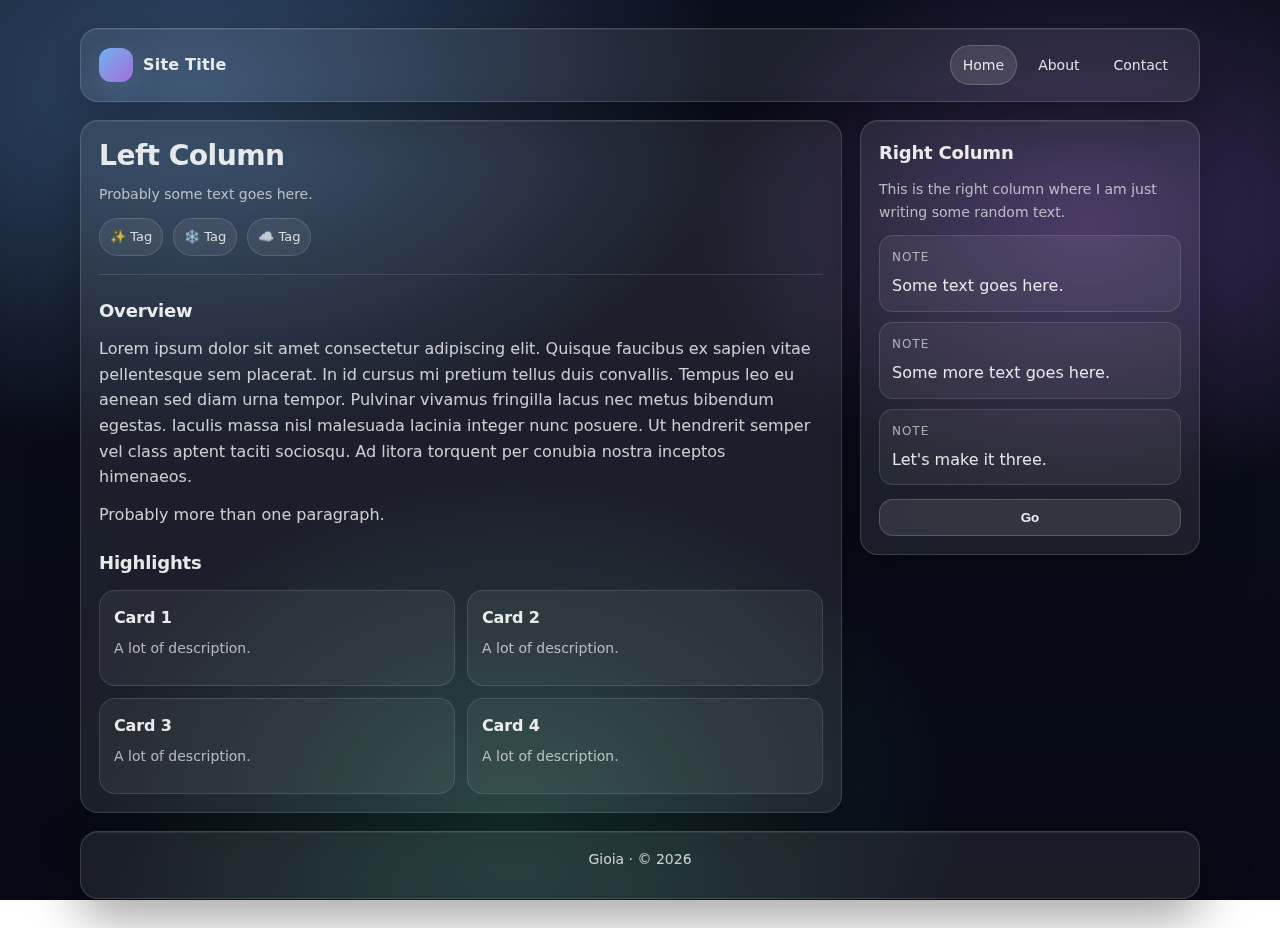
<file: index.html>
<!DOCTYPE html>
<html lang="en">
<head>
  <meta charset="UTF-8" />
  <meta name="viewport" content="width=device-width, initial-scale=1.0" />
  <title>2-column</title>

  <style>
    * { box-sizing: border-box; }
    html, body { height: 100%; }
    body {
      margin: 0;
      font-family: ui-sans-serif, system-ui, -apple-system, Segoe UI, Roboto, Helvetica, Arial, "Apple Color Emoji","Segoe UI Emoji";
      line-height: 1.6;
      color: rgba(255, 255, 255, 0.88);

      background:
        radial-gradient(900px 600px at 15% 10%, rgba(120, 189, 255, 0.35), transparent 60%),
        radial-gradient(700px 500px at 85% 25%, rgba(195, 120, 255, 0.28), transparent 55%),
        radial-gradient(800px 600px at 40% 90%, rgba(100, 255, 200, 0.18), transparent 55%),
        linear-gradient(180deg, #0b0f1d, #070a14);
        
      background-attachment: fixed;
      overflow-x: hidden;
    }

    a {
      color: rgba(255, 255, 255, 0.86);
      text-decoration: none;
    }
    a:hover { opacity: 0.9; }

    .wrap {
      width: min(1120px, calc(100% - 48px));
      margin: 28px auto 40px;
    }

    .glass {
      background: rgba(255, 255, 255, 0.08);
      border: 1px solid rgba(255, 255, 255, 0.14);
      border-radius: 18px;
      box-shadow:
        0 20px 50px rgba(0, 0, 0, 0.35),
        inset 0 1px 0 rgba(255, 255, 255, 0.08);
      backdrop-filter: blur(14px);
      -webkit-backdrop-filter: blur(14px);
    }

    header {
      display: flex;
      justify-content: space-between;
      align-items: center;

      padding: 16px 18px;
      margin-bottom: 18px;
    }

    .brand {
      display: flex;
      align-items: center;
      gap: 10px;
      font-weight: 650;
      letter-spacing: 0.2px;
    }

    .logo {
      width: 34px;
      height: 34px;
      border-radius: 12px;
      background: linear-gradient(135deg, rgba(120, 189, 255, 0.9), rgba(195, 120, 255, 0.75));
      box-shadow: 0 10px 30px rgba(120, 189, 255, 0.18);
    }

    nav {
      display: flex;
      gap: 8px;
      align-items: center;
    }

    nav a {
      padding: 8px 12px;
      border-radius: 999px;
      border: 1px solid transparent;
      transition: transform 160ms ease, background 160ms ease, border-color 160ms ease;
      font-size: 14px;
    }

    nav a:hover {
      background: rgba(255, 255, 255, 0.08);
      border-color: rgba(255, 255, 255, 0.14);
      transform: translateY(-1px);
    }

    nav a.active {
      background: rgba(255, 255, 255, 0.12);
      border-color: rgba(255, 255, 255, 0.18);
    }

    main {
      display: flex;
      gap: 18px;
      align-items: flex-start;
    }

    section, aside {
      padding: 18px;
    }

    section {
      flex: 1;
      min-width: 0; /* prevents overflow in flex layouts */
    }

    aside {
      width: 340px;
      max-width: 40%;
      position: sticky;
      top: 18px;
    }

    h1 {
      margin: 0 0 10px;
      font-size: clamp(26px, 2.2vw, 34px);
      line-height: 1.2;
      letter-spacing: -0.02em;
    }

    h2 {
      margin: 22px 0 10px;
      font-size: 18px;
      letter-spacing: -0.01em;
      color: rgba(255, 255, 255, 0.9);
    }

    p {
      margin: 0 0 12px;
      color: rgba(255, 255, 255, 0.78);
    }

    .subtle {
      color: rgba(255, 255, 255, 0.65);
      font-size: 14px;
    }

    .meta-row {
      display: flex;
      gap: 10px;
      flex-wrap: wrap;
      margin: 12px 0 18px;
    }

    .pill {
      display: inline-flex;
      align-items: center;
      gap: 8px;
      padding: 8px 10px;
      border-radius: 999px;
      background: rgba(255, 255, 255, 0.07);
      border: 1px solid rgba(255, 255, 255, 0.14);
      font-size: 13px;
      color: rgba(255, 255, 255, 0.8);
    }

    .divider {
      height: 1px;
      background: rgba(255, 255, 255, 0.12);
      margin: 18px 0;
    }

    .cards {
      display: grid;
      grid-template-columns: repeat(2, minmax(0, 1fr));
      gap: 12px;
      margin-top: 12px;
    }

    .card {
      padding: 14px;
      border-radius: 16px;
      background: rgba(255, 255, 255, 0.06);
      border: 1px solid rgba(255, 255, 255, 0.12);
    }

    .card strong {
      display: block;
      margin-bottom: 6px;
      color: rgba(255, 255, 255, 0.9);
      letter-spacing: -0.01em;
    }

    .panel-title {
      display: flex;
      justify-content: space-between;
      align-items: baseline;
      gap: 8px;
      margin-bottom: 10px;
    }

    .list {
      display: grid;
      gap: 10px;
      margin-top: 10px;
    }

    .list-item {
      padding: 12px;
      border-radius: 14px;
      background: rgba(255, 255, 255, 0.06);
      border: 1px solid rgba(255, 255, 255, 0.12);
    }

    .list-item .k {
      font-size: 12px;
      letter-spacing: 0.08em;
      text-transform: uppercase;
      color: rgba(255, 255, 255, 0.6);
      margin-bottom: 6px;
    }

    .cta {
      display: inline-flex;
      justify-content: center;
      align-items: center;
      gap: 10px;
      width: 100%;
      margin-top: 14px;
      padding: 10px 12px;
      border-radius: 14px;
      border: 1px solid rgba(255, 255, 255, 0.18);
      background: rgba(255, 255, 255, 0.10);
      color: rgba(255, 255, 255, 0.92);
      font-weight: 600;
      cursor: pointer;
      transition: transform 160ms ease, background 160ms ease;
    }

    .cta:hover {
      transform: translateY(-1px);
      background: rgba(255, 255, 255, 0.14);
    }

    footer {
      margin-top: 18px;
      padding: 16px 18px;
      text-align: center;
      color: rgba(255, 255, 255, 0.65);
      font-size: 14px;
    }
  </style>
</head>

<body>
  <div class="wrap">
    <header class="glass">
      <div class="brand">
        <div class="logo" aria-hidden="true"></div>
        <span>Site Title</span>
      </div>

      <nav>
        <a class="active" href="#">Home</a>
        <a href="#">About</a>
        <a href="#">Contact</a>
      </nav>
    </header>

    <main>
      <section class="glass">
        <h1>Left Column</h1>
        <p class="subtle">Probably some text goes here.</p>

        <div class="meta-row">
          <span class="pill">✨ Tag</span>
          <span class="pill">❄️ Tag</span>
          <span class="pill">☁️ Tag</span>
        </div>

        <div class="divider"></div>

        <h2>Overview</h2>
        <p>Lorem ipsum dolor sit amet consectetur adipiscing elit. Quisque faucibus ex sapien vitae pellentesque sem placerat. In id cursus mi pretium tellus duis convallis. Tempus leo eu aenean sed diam urna tempor. Pulvinar vivamus fringilla lacus nec metus bibendum egestas. Iaculis massa nisl malesuada lacinia integer nunc posuere. Ut hendrerit semper vel class aptent taciti sociosqu. Ad litora torquent per conubia nostra inceptos himenaeos.</p>
        <p>Probably more than one paragraph.</p>

        <h2>Highlights</h2>
        <div class="cards">
          <div class="card">
            <strong>Card 1</strong>
            <p class="subtle">A lot of description.</p>
          </div>
          <div class="card">
            <strong>Card 2</strong>
            <p class="subtle">A lot of description.</p>
          </div>
          <div class="card">
            <strong>Card 3</strong>
            <p class="subtle">A lot of description.</p>
          </div>
          <div class="card">
            <strong>Card 4</strong>
            <p class="subtle">A lot of description.</p>
          </div>
        </div>
      </section>

      <aside class="glass">
        <div class="panel-title">
          <h2 style="margin:0;">Right Column</h2>
        </div>

        <p class="subtle">
          This is the right column where I am just writing some random text.
        </p>

        <div class="list">
          <div class="list-item">
            <div class="k">Note</div>
            <div>Some text goes here.</div>
          </div>
          <div class="list-item">
            <div class="k">Note</div>
            <div>Some more text goes here.</div>
          </div>
          <div class="list-item">
            <div class="k">Note</div>
            <div>Let's make it three.</div>
          </div>
        </div>

        <button class="cta">Go</button>
      </aside>
    </main>

    <footer class="glass">
      <p>Gioia · © 2026</p>
    </footer>
  </div>
</body>
</html>
</file>
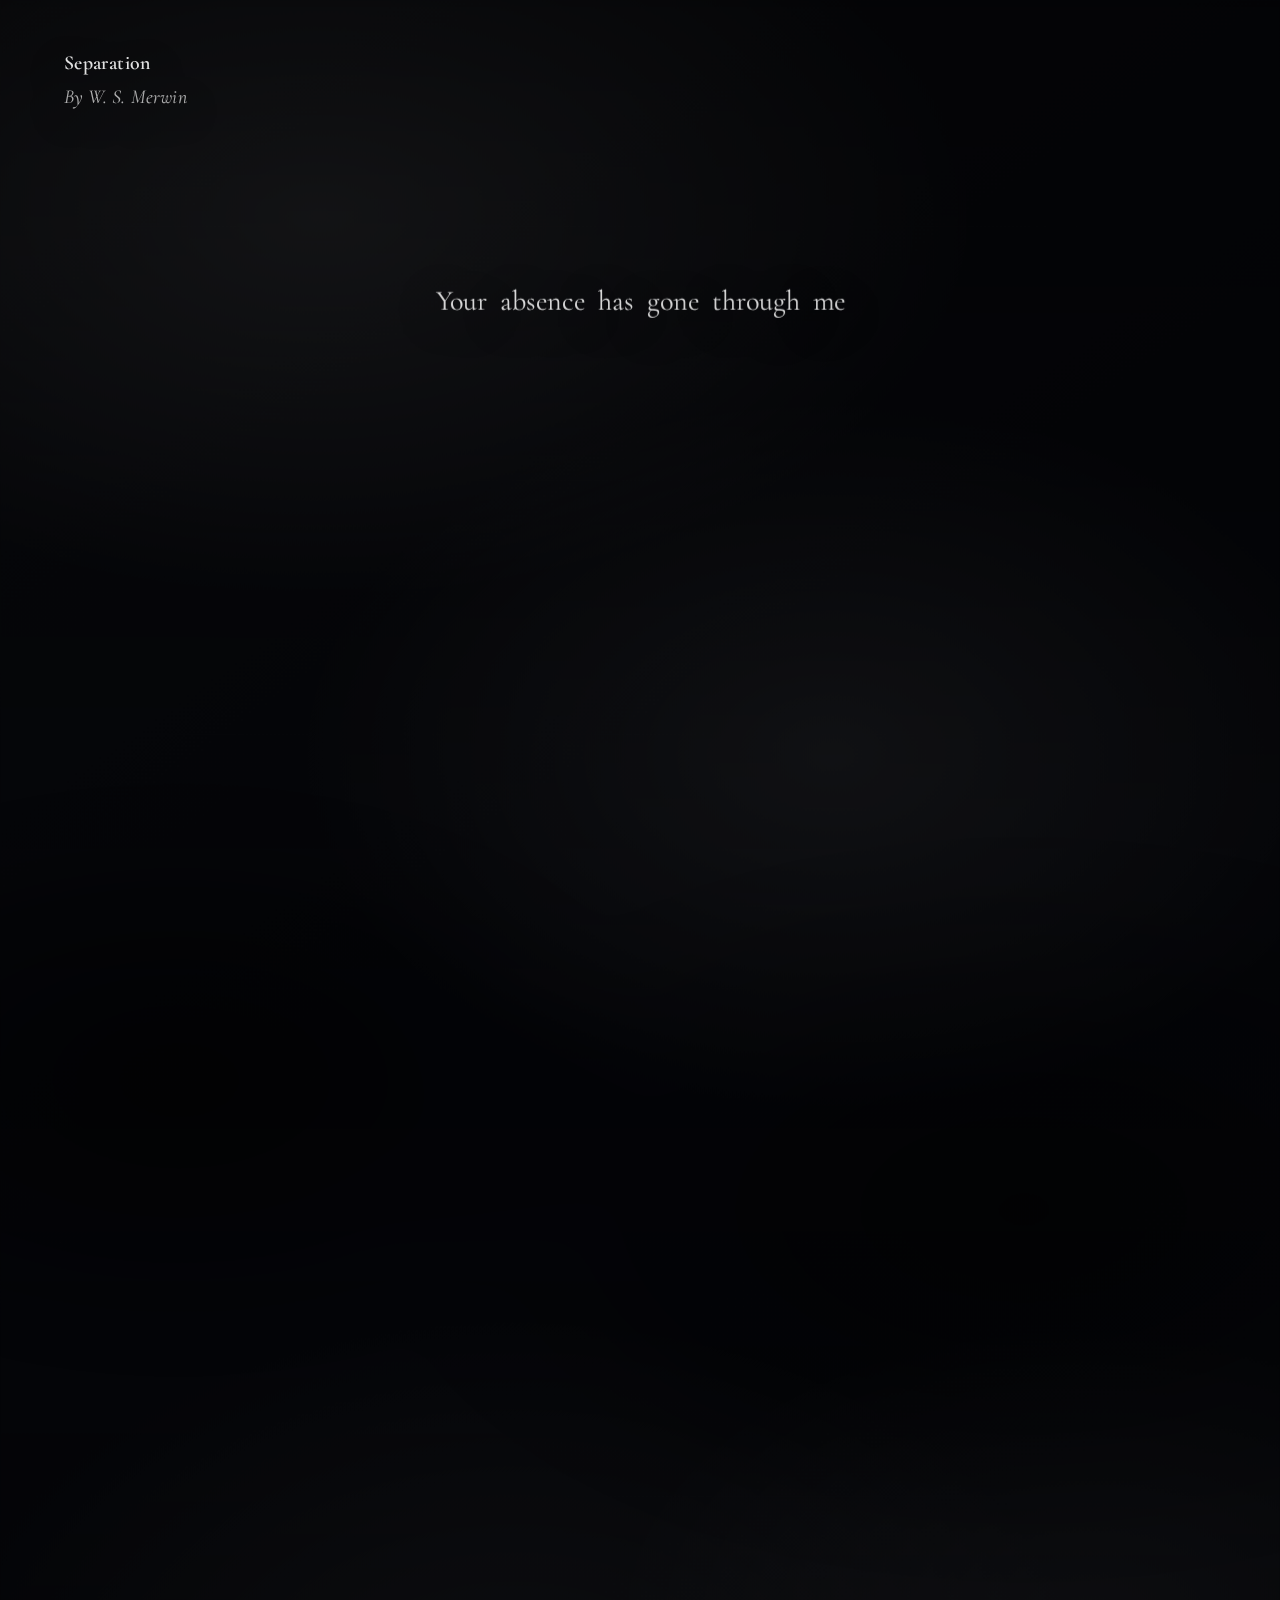
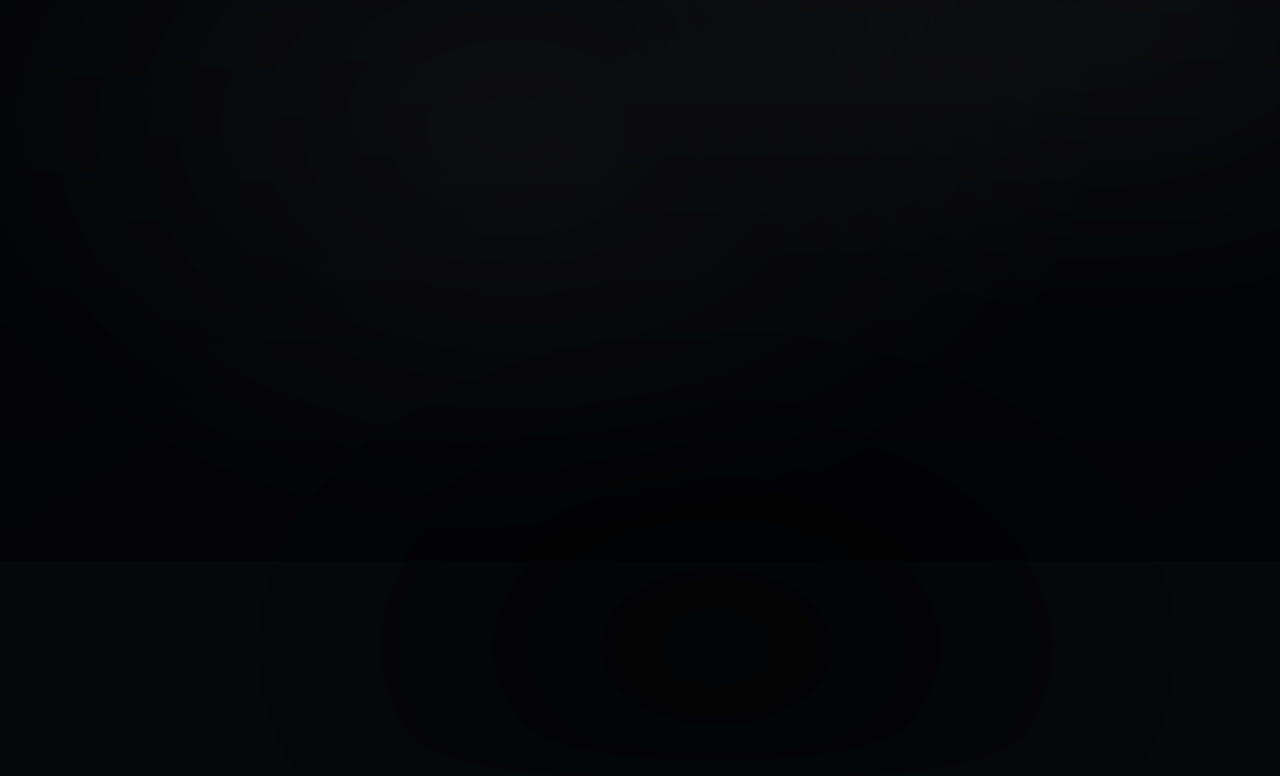
<file: Poem/index.html>
<!doctype html>
<html lang="en">
<head>
  <meta charset="UTF-8" />
  <meta name="viewport" content="width=device-width, initial-scale=1.0"/>
  <title>Separation — typographic experience</title>
  <link rel="stylesheet" href="styles.css" />

  <link rel="preconnect" href="https://fonts.googleapis.com">
  <link rel="preconnect" href="https://fonts.gstatic.com" crossorigin>
  <link href="https://fonts.googleapis.com/css2?family=Cormorant+Garamond:ital,wght@0,400;0,600;1,400&family=Petit+Formal+Script&display=swap" rel="stylesheet">

</head>

<body>
  <div class="stage" id="stage">
    <div class="content" id="content">

      <div class="meta">
        <div class="title">Separation</div>
        <div class="by">By W. S. Merwin</div>
      </div>

      <div class="line line1" id="line1"></div>
      <div class="line line2" id="line2"></div>
      <div class="line line3" id="line3"></div>
    </div>
  </div>

  <!-- <div class="hint">Drag “thread” → into the needle • Click every word in line 3 to stitch • Drag on “color” to tint</div> -->

  <script>

    function makeWord(text, extraClass="") {
      const w = document.createElement("span");
      w.className = `w ${extraClass}`.trim();
      w.textContent = text;
    
      const ghost = document.createElement("span");
      ghost.className = "afterimage";
      ghost.textContent = text;
      w.appendChild(ghost);
    
      return w;
    }
    function addSpace(parent) {
      const sp = document.createElement("span");
      sp.className = "sp";
      sp.textContent = " ";
      parent.appendChild(sp);
    }
    function clamp(v, a, b){ return Math.max(a, Math.min(b, v)); }
    
    const state = {
      threaded: false,
      stitchedClicks: [],
      stitchedWordSet: new Set(),
      needleMissedOnce: false
    };
    
    /* ----------------------------
       layout text
    ---------------------------- */
    const line1 = document.getElementById("line1");
    const line2 = document.getElementById("line2");
    const line3 = document.getElementById("line3");
    
    const l1Words = ["Your","absence","has","gone","through","me"];
    l1Words.forEach((t,i)=>{
      const w = makeWord(t, "tinted faint");
      w.dataset.role = "line1word";
      line1.appendChild(w);
      if(i < l1Words.length-1) addSpace(line1);
    });
    
    const l2Prefix = ["Like"];
    l2Prefix.forEach((t)=>{
      const w = makeWord(t, "tinted faint");
      w.dataset.role="line2word";
      line2.appendChild(w);
      addSpace(line2);
    });
    
    const threadEl = makeWord("thread", "thread tinted faint");
    threadEl.dataset.role = "thread";
    line2.appendChild(threadEl);
    addSpace(line2);
    
    ["through","a"].forEach((t)=>{
      const w = makeWord(t, "tinted faint");
      w.dataset.role="line2word";
      line2.appendChild(w);
      addSpace(line2);
    });
    
    const needleWrap = document.createElement("span");
    needleWrap.className = "needleWrap";
    
    const needle = document.createElement("span");
    needle.className = "needle";
    needle.textContent = "needle";
    needle.dataset.role = "needle";
    needleWrap.appendChild(needle);
    
    const dot = document.createElement("span");
    dot.className = "w tinted faint";
    dot.textContent = ".";
    needleWrap.appendChild(dot);
    
    line2.appendChild(needleWrap);
    
    const l3Words = ["Everything","I","do","is","stitched","with","its","color."];
    l3Words.forEach((t,i)=>{
      let cls = "tinted faint";
      if(t === "stitched") cls += " stitched";
      if(t === "its") cls += " itsWord";
      if(t === "color.") cls += " colorWord";
    
      const w = makeWord(t, cls);
      w.dataset.role = "line3word";
      if(t === "Everything") w.dataset.special = "everything";
      if(t === "stitched") w.dataset.special = "stitched";
      if(t === "color.") w.dataset.special = "color";

    
      line3.appendChild(w);
      if(i < l3Words.length-1) addSpace(line3);
    });
    
    /* ----------------------------
       Hover hollow + afterimage
    ---------------------------- */
    function enableHollowHover(container){
      container.querySelectorAll(".w").forEach(w=>{
        w.addEventListener("mouseenter", ()=>{
          if(w.classList.contains("connector")) return;
    
          w.classList.add("hollow","ghost");
          clearTimeout(w._hollowT);
          w._hollowT = setTimeout(()=> w.classList.remove("hollow"), 260);
    
          clearTimeout(w._ghostT);
          w._ghostT = setTimeout(()=> w.classList.remove("ghost"), 650);
        });
      });
    }
    enableHollowHover(line1);

    
    /* ----------------------------
       Line 1 drag tension field
    ---------------------------- */
    let draggingTension = false;
    line1.addEventListener("pointerdown", (e)=>{
      draggingTension = true;
      line1.setPointerCapture(e.pointerId);
      line1.classList.add("tension");
    });
    line1.addEventListener("pointerup", (e)=>{
      draggingTension = false;
      line1.releasePointerCapture(e.pointerId);
      line1.classList.remove("tension");
      line1.style.setProperty("--tension", 0);
      line1.querySelectorAll(".w").forEach(w=> w.style.transform = "");
    });
    line1.addEventListener("pointermove", (e)=>{
      if(!draggingTension) return;
      const rect = line1.getBoundingClientRect();
      const px = e.clientX - rect.left;
      const py = e.clientY - rect.top;
      const centerY = rect.height/2;
      const t = Math.min(12, Math.max(0, Math.abs(py-centerY)));
      line1.style.setProperty("--tension", t);
    
      const words = [...line1.querySelectorAll(".w")];
      for(const w of words){
        const r = w.getBoundingClientRect();
        const cx = (r.left+r.right)/2 - rect.left;
        const cy = (r.top+r.bottom)/2 - rect.top;
        const d = Math.hypot(cx-px, cy-py);
        const k = Math.max(0, 1 - d/220);
        w.style.transform = `translateY(${-k*6}px) scaleX(${1 + k*0.20})`;
      }
    });
    
    /* ----------------------------
       Thread draggable into needle eye
    ---------------------------- */
    let threadDrag = { active:false, startX:0, startY:0, dx:0, dy:0 };
    
    function setThreadTranslate(dx, dy){
      threadEl.style.setProperty("--dx", dx + "px");
      threadEl.style.setProperty("--dy", dy + "px");
    }
    
    function needleEyeRect(){
      const nr = needle.getBoundingClientRect();
      const w = nr.width, h = nr.height;
      const eye = {
        left:  nr.left + w*0.55,
        right: nr.left + w*1.05,
        top:   nr.top  + h*0.15,
        bottom:nr.top  + h*0.85
      };
      return eye;
    }
    
    function pointInRect(x,y,r){
      return x>=r.left && x<=r.right && y>=r.top && y<=r.bottom;
    }
    
    function lockThread(){
  state.threaded = true;
  threadEl.classList.remove("dragging");
  threadEl.classList.add("locked");
  setThreadTranslate(0,0);

  // create tail only once
  if(!threadEl.querySelector(".tail")){
    const tail = document.createElement("span");
    tail.className = "tail";
    // typographic "thread" (no images) — you can change the character
    tail.textContent = "——————————————";
    threadEl.appendChild(tail);
  }

  // small “through” pull motion
  threadEl.animate([
    { transform: "translate(0,0)" },
    { transform: "translate(18px, -2px)" },
    { transform: "translate(0,0)" }
  ], { duration: 520, easing: "cubic-bezier(.2,.9,.2,1)" });

}

    
    threadEl.addEventListener("pointerdown", (e)=>{
      if(state.threaded) return;
      threadDrag.active = true;
      threadDrag.startX = e.clientX;
      threadDrag.startY = e.clientY;
      threadEl.classList.add("dragging");
      threadEl.setPointerCapture(e.pointerId);
    });
    
    threadEl.addEventListener("pointermove", (e)=>{
      if(!threadDrag.active || state.threaded) return;
      threadDrag.dx = e.clientX - threadDrag.startX;
      threadDrag.dy = e.clientY - threadDrag.startY;
      setThreadTranslate(threadDrag.dx, threadDrag.dy);
    
      // collision check during drag
      const eye = needleEyeRect();
      if(pointInRect(e.clientX, e.clientY, eye)){
        lockThread();
        // stop dragging
        threadDrag.active = false;
        try{ threadEl.releasePointerCapture(e.pointerId); }catch(_){}
      }
    });
    
    threadEl.addEventListener("pointerup", (e)=>{
      if(!threadDrag.active || state.threaded) return;
      threadDrag.active = false;
      try{ threadEl.releasePointerCapture(e.pointerId); }catch(_){}
    
      // if not locked, return
      threadEl.classList.remove("dragging");
      const dx = threadDrag.dx, dy = threadDrag.dy;
      setThreadTranslate(0,0);
      threadEl.animate([
        { transform: `translate(${dx}px, ${dy}px)` },
        { transform: "translate(0,0)" }
      ], { duration: 360, easing: "ease-out" });
    });
    
    
/* ----------------------------
   Hover stitch on line 3 words
---------------------------- */
line3.querySelectorAll('.w[data-role="line3word"]').forEach(w => {
  w.addEventListener("mouseenter", () => {
    // already stitched? do nothing
    if (w.classList.contains("stitchedOnce")) return;
    w.classList.add("stitchedOnce");

    // add connector right after this word
    const conn = document.createElement("span");
    conn.className = "connector";
    conn.textContent = "╱╲";

    const sp = document.createElement("span");
    sp.className = "sp";
    sp.textContent = " ";

    w.insertAdjacentElement("afterend", conn);
    conn.insertAdjacentElement("afterend", sp);

    // optional: tint the word as "stitched"
    w.classList.add("on");
  });
});

/* ----------------------------
   Click “color.” → toggle colorful background
---------------------------- */
const colorWord = line3.querySelector('.w[data-special="color"]');

if (colorWord) {
  colorWord.style.cursor = "pointer";
  colorWord.addEventListener("click", (e) => {
    e.stopPropagation();
    stage.classList.toggle("colorMode");
  });
}


/* ----------------------------
   Click “Everything” → ghost burst fills screen then disappears
---------------------------- */

// 1) Identify the word "Everything" in line 3
const everythingWord = line3.querySelector('.w[data-special="everything"]');


// 2) Create/reuse overlay container
let ghostLayer = document.querySelector(".ghostBurst");
if (!ghostLayer) {
  ghostLayer = document.createElement("div");
  ghostLayer.className = "ghostBurst";
  document.body.appendChild(ghostLayer);
}

function rand(min, max){ return Math.random() * (max - min) + min; }

function ghostBurstFromWord(wordEl){
  if(!wordEl) return;

  // optional: clear any previous burst
  ghostLayer.innerHTML = "";

  const r = wordEl.getBoundingClientRect();
  const originX = r.left + r.width / 2;
  const originY = r.top + r.height / 2;

  const count = 48;                  // how many ghosts
  const flyDur = 900;                // outward travel
  const linger = 450;                // hang time
  const fadeDur = 700;               // fade out time

  for(let i=0;i<count;i++){
    const g = document.createElement("div");
    g.className = "ghostWord";
    g.textContent = "Everything";

    // start near the clicked word center (with tiny jitter)
    const startX = originX + rand(-14, 14);
    const startY = originY + rand(-10, 10);

    // end somewhere across screen (random)
    const endX = rand(0, window.innerWidth);
    const endY = rand(0, window.innerHeight);

    // rotation + scale variety
    const rot0 = rand(-6, 6);
    const rot1 = rand(-18, 18);
    const s0 = rand(0.85, 1.15);
    const s1 = rand(0.95, 1.35);

    // opacity variety
    const o = rand(0.25, 0.45);

    g.style.opacity = o;
    g.style.transform = `translate(${startX}px, ${startY}px) rotate(${rot0}deg) scale(${s0})`;

    ghostLayer.appendChild(g);

    // animate outward
    const a1 = g.animate([
      { transform: `translate(${startX}px, ${startY}px) rotate(${rot0}deg) scale(${s0})`, opacity: 0 },
      { transform: `translate(${startX}px, ${startY}px) rotate(${rot0}deg) scale(${s0})`, opacity: o },
      { transform: `translate(${endX}px, ${endY}px) rotate(${rot1}deg) scale(${s1})`, opacity: o }
    ], {
      duration: flyDur,
      easing: "cubic-bezier(.2,.9,.2,1)",
      fill: "forwards",
      delay: i * 10
    });

    // fade out after a linger
    a1.onfinish = () => {
      g.animate(
        [
          { opacity: o, filter: "blur(0.2px)" },
          { opacity: 0, filter: "blur(0.6px)" }
        ],
        { duration: fadeDur, easing: "ease", fill: "forwards", delay: linger }
      ).onfinish = () => g.remove();
    };
  }
}

// 3) Hook click interaction
if (everythingWord) {
  everythingWord.style.cursor = "pointer";
  everythingWord.addEventListener("click", (e) => {
    e.stopPropagation();
    ghostBurstFromWord(everythingWord);
  });
}

    
    /* ----------------------------
       Breathing
    ---------------------------- */
    const stage = document.getElementById("stage");
    let breatheT = 0;
    function breathe(){
      breatheT += 0.008;
      const s = 1 + Math.sin(breatheT) * 0.002;
      stage.style.transform = `scale(${s})`;
      requestAnimationFrame(breathe);
    }
    breathe();

function setStep(step){
  stage.dataset.step = String(step);
}

// initial
setStep(0);

function updateStepFromScroll(){
  const rect = stage.getBoundingClientRect();
  const stageTopInDoc = window.scrollY + rect.top;
  const stageHeight = rect.height;

  // progress through the stage (0..1)
  const progress = clamp(
    (window.scrollY - stageTopInDoc) / (stageHeight - window.innerHeight),
    0,
    1
  );

  // pick step thresholds
  const step = (progress < 0.33) ? 0 : (progress < 0.66) ? 1 : 2;
  setStep(step);
}

window.addEventListener("scroll", updateStepFromScroll, { passive: true });
window.addEventListener("resize", updateStepFromScroll);
updateStepFromScroll();

    </script>
    
</body>
</html>
</file>
<file: Poem/styles.css>
:root{
  --bg0:#060709;
  --bg1:#0b0c10;
  --ink: rgba(245,245,245,0.92);
  --inkDim: rgba(245,245,245,0.70);
  --inkFaint: rgba(245,245,245,0.25);
  --stroke: rgba(245,245,245,0.85);
  --shadow: rgba(0,0,0,0.75);


  /* interaction amplitudes */
  --tension: 0;       /* line 1 stretch field */
}

*{ box-sizing: border-box; }
html,body{ height:100%; }
body{
  margin:0;
  overflow-x:hidden;
  background: var(--bg0);
  color: var(--ink);
  font-family: "Cormorant Garamond", serif;
}

/* --- Background: “cloth” using only CSS gradients (no images) --- */
.stage{
min-height: 240vh;   
position: relative;
display:block;
padding: 5.5vh 5vw;
background:
  radial-gradient(1200px 700px at 25% 10%, rgba(255,255,255,0.10), transparent 55%),
  radial-gradient(900px 600px at 65% 35%, rgba(255,255,255,0.07), transparent 60%),
  radial-gradient(1000px 700px at 40% 80%, rgba(255,255,255,0.06), transparent 60%),
  radial-gradient(800px 500px at 85% 75%, rgba(255,255,255,0.05), transparent 60%),
  linear-gradient(145deg, #0a0b0f, #05060a 45%, #07080c);
transition: filter 900ms ease;
}
.stage::before{
  content:"";
  position:absolute; inset:-10%;
  background:
    radial-gradient(700px 400px at 20% 50%, rgba(0,0,0,0.65), transparent 70%),
    radial-gradient(900px 500px at 75% 55%, rgba(0,0,0,0.60), transparent 72%),
    radial-gradient(600px 400px at 55% 95%, rgba(0,0,0,0.65), transparent 75%);
  filter: blur(22px);
  opacity: 0.9;
  pointer-events:none;
  transition: opacity 900ms ease;
}
.stage::after{
  content:"";
  position:absolute; inset:0;
  background:
    linear-gradient(0deg, rgba(0,0,0,0.55), rgba(0,0,0,0.15) 45%, rgba(0,0,0,0.50));
  pointer-events:none;
  transition: opacity 900ms ease;
}


.stage .colorWash{ display:none; }
.stage::marker{ content:""; } 
.stage::selection{ background: transparent; } 

.stage.colorMode::after{
opacity: 0.35;
}

.stage.colorMode{
--colorOn: 1;
filter: saturate(1.15);
}

.stage{
--colorOn: 0;
background:
  /* colorful blooms (fade in by alpha using --colorOn) */
  radial-gradient(520px 360px at 12% 16%, hsla(300, 75%, 60%, calc(0.16 * var(--colorOn))), transparent 62%),
  radial-gradient(640px 420px at 26% 38%, hsla(210, 85%, 58%, calc(0.14 * var(--colorOn))), transparent 66%),
  radial-gradient(520px 420px at 18% 72%, hsla(160, 70%, 55%, calc(0.12 * var(--colorOn))), transparent 68%),

  radial-gradient(560px 420px at 52% 18%, hsla(40, 95%, 58%,  calc(0.12 * var(--colorOn))), transparent 66%),
  radial-gradient(740px 520px at 68% 34%, hsla(190, 85%, 55%, calc(0.13 * var(--colorOn))), transparent 64%),
  radial-gradient(520px 380px at 82% 18%, hsla(330, 75%, 60%, calc(0.14 * var(--colorOn))), transparent 66%),

  radial-gradient(620px 520px at 78% 62%, hsla(255, 80%, 62%, calc(0.13 * var(--colorOn))), transparent 68%),
  radial-gradient(520px 420px at 60% 78%, hsla(120, 70%, 55%, calc(0.10 * var(--colorOn))), transparent 70%),
  radial-gradient(760px 560px at 46% 88%, hsla(55,  95%, 58%,  calc(0.10 * var(--colorOn))), transparent 70%),

  /* a few tiny “spark” spots */
  radial-gradient(260px 220px at 34% 56%, hsla(285, 85%, 64%, calc(0.10 * var(--colorOn))), transparent 68%),
  radial-gradient(240px 200px at 90% 48%, hsla(205, 90%, 62%, calc(0.10 * var(--colorOn))), transparent 70%),
  radial-gradient(260px 220px at 08% 48%, hsla(20,  95%, 60%, calc(0.08 * var(--colorOn))), transparent 72%),

  /* your original cloth layers */
  radial-gradient(1200px 700px at 25% 10%, rgba(255,255,255,0.10), transparent 55%),
  radial-gradient(900px 600px at 65% 35%, rgba(255,255,255,0.07), transparent 60%),
  radial-gradient(1000px 700px at 40% 80%, rgba(255,255,255,0.06), transparent 60%),
  radial-gradient(800px 500px at 85% 75%, rgba(255,255,255,0.05), transparent 60%),
  linear-gradient(145deg, #0a0b0f, #05060a 45%, #07080c);

transition: background 900ms ease;
}


/* --- Content layout --- */
.content{
position: sticky;
top: 0;
z-index: 1;
min-height: 100vh;
}

.meta{
  position:absolute;
  top:0;
  left:0;
  font-size: clamp(18px, 1.55vw, 28px);
  line-height: 1.35;
  color: var(--inkDim);
  letter-spacing: 0.01em;
  text-shadow: 0 12px 40px var(--shadow);
  user-select:none;
}
.meta .title{
  color: var(--ink);
  font-weight: 600;
  letter-spacing: 0.02em;
}
.meta .by{ margin-top: 8px; font-style: italic; }

.line{
  position:absolute;
  left: 50%;
  transform: translateX(-50%);
  text-align:center;
  width: min(70vw, 980px);
  text-shadow: 0 18px 60px var(--shadow);
  user-select:none;
}

.line1{ top: 26vh; font-size: clamp(22px, 2.2vw, 38px); }
.line2{ top: 37vh; font-size: clamp(22px, 2.1vw, 36px); }
.line3{
  top: 68vh;
  left: 66%;
  width: min(62vw, 980px);
  text-align:left;
  font-size: clamp(22px, 2.2vw, 38px);
}

.line{
/* keep your existing transform: translateX(-50%); */
--slideX: 0%;
translate: var(--slideX) 0;     /* does NOT overwrite transform */
opacity: 1;
transition:
  translate 900ms cubic-bezier(.2,.9,.2,1),
  opacity 650ms ease;
}

/* start with line2 and line3 off-screen to the right */
.line2, .line3{
--slideX: 120%;
opacity: 0;
}

/* Step 0 (default): line1 visible, others right/off */
#stage[data-step="0"] .line1{ --slideX: 0%; opacity: 1; }
#stage[data-step="0"] .line2{ --slideX: 120%; opacity: 0; }
#stage[data-step="0"] .line3{ --slideX: 120%; opacity: 0; }

/* Step 1: line1 exits left, line2 enters from right */
#stage[data-step="1"] .line1{ --slideX: -120%; opacity: 0; }
#stage[data-step="1"] .line2{ --slideX: 0%; opacity: 1; }
#stage[data-step="1"] .line3{ --slideX: 120%; opacity: 0; }

/* Step 2: line2 exits left, line3 enters from right */
#stage[data-step="2"] .line1{ --slideX: -120%; opacity: 0; }
#stage[data-step="2"] .line2{ --slideX: -120%; opacity: 0; }
#stage[data-step="2"] .line3{ --slideX: 0%; opacity: 1; }

/* word styling */
.w{
  display:inline-block;
  position:relative;
  padding: 0 0.06em;
  transition: transform 450ms ease, color 450ms ease, opacity 450ms ease, letter-spacing 450ms ease;
  will-change: transform, color;
}
.sp{ display:inline-block; width: 0.34em; }

/* “passed through”: hollow + afterimage */
.w.hollow{
  color: transparent;
  -webkit-text-stroke: 1px var(--stroke);
  /* text-stroke: 1px var(--stroke); */
  transform: translateX(10px);
}
.afterimage{
  position:absolute;
  left:0; top:0;
  color: rgba(255,255,255,0.15);
  filter: blur(0.2px);
  transform: translateX(-10px);
  pointer-events:none;
  opacity: 0;
}
.w.ghost .afterimage{
  opacity: 1;
  animation: fadeGhost 650ms ease forwards;
}
@keyframes fadeGhost{
  0%{ opacity: 0; transform: translateX(-12px); }
  25%{ opacity: 1; }
  100%{ opacity: 0; transform: translateX(-28px); }
}

/* needle styling */
.needleWrap{
  display:inline-flex;
  align-items: baseline;
  gap: 0.12em;
}
.needle{
  font-family: "Petit Formal Script", cursive;
  font-size: 1.22em;
  color: var(--ink);
  position: relative;
  padding: 0 0.14em 0.05em 0.14em;
  cursor: pointer;
  transition: transform 500ms ease, color 500ms ease, opacity 500ms ease;
}

/* thread draggable */
.thread{
  cursor: grab;
  position: relative;
  font-style: italic;
}
.thread.dragging{
  cursor: grabbing;
  z-index: 5;
  /* IMPORTANT: use translate() instead of transform so it can coexist better */
  translate: var(--dx) var(--dy);
  filter: drop-shadow(0 18px 30px rgba(0,0,0,0.65));
}  
.thread.dragging.hollow{
  /* while dragging, don't apply the hover slide */
  transform: none !important;
}
.thread.locked{
  color: rgba(245,245,245,0.92);
  transition: color 700ms ease;
}
.thread.locked::after{
  content:"—";
  position:absolute;
  left: 100%;
  top: 37%;
  transform: translateY(-50%);
  color: rgba(255,255,255,0.22);
}
/* thread tail that appears after threading */
.thread .tail{
  display:inline-block;
  margin-left: 0.10em;
  transform: translateY(-0.06em);
  letter-spacing: 0.06em;
  color: rgba(255,255,255,0.22);
  opacity: 0;
  max-width: 0ch;
  overflow: hidden;
  white-space: nowrap;
}

.thread.locked .tail{
  opacity: 1;
  animation: tailGrow 900ms cubic-bezier(.2,.9,.2,1) forwards;
}

@keyframes tailGrow{
  from{ max-width: 0ch; }
  to{ max-width: 22ch; } /* controls how long it becomes */
}


/* puncture dot */
.puncture{
  position:absolute;
  width: 10px; height:10px;
  border-radius: 999px;
  background: rgba(255,255,255,0.75);
  box-shadow: 0 0 18px rgba(255,255,255,0.25);
  transform: translate(-50%,-50%);
  opacity: 0;
  animation: pop 720ms ease forwards;
  pointer-events:none;
}
@keyframes pop{
  0%{ opacity:0; transform: translate(-50%,-50%) scale(0.6); }
  25%{ opacity:1; transform: translate(-50%,-50%) scale(1); }
  100%{ opacity:0; transform: translate(-50%,-50%) scale(1.8); }
}

/* line1 tension field */
.line1.tension .w{
  letter-spacing: calc(var(--tension) * 0.03em);
  transform: translateY(calc(var(--tension) * -1px));
}

.w[data-special="everything"]{
font-style: italic;
}

.w[data-special="color"]{
font-style: italic;
letter-spacing: 0.02em;
}


/* --- “Everything” ghost burst overlay --- */
.ghostBurst{
position: fixed;
inset: 0;
pointer-events: none;
z-index: 4;              /* above chorus (0) and content (1), below hint (5) */
}

.ghostWord{
position: absolute;
left: 0; top: 0;
font-family: "Petit Formal Script", cursive;  /* or inherit */
font-size: clamp(18px, 2.2vw, 34px);
color: rgba(255,255,255,0.35);
letter-spacing: 0.02em;
white-space: nowrap;
filter: blur(0.2px);
text-shadow: 0 10px 40px rgba(0,0,0,0.55);
will-change: transform, opacity;
}


/* line3 “stitched” underline (typographic) */
.stitched{
  position:relative;
}
.stitched::after{
  content:"x x x x x x x x x x x x";
  position:absolute;
  left:0;
  right:0;
  top: 1.1em;
  font-size: 0.55em;
  letter-spacing: 0.22em;
  color: rgba(255,255,255,0.22);
  opacity: 0;
  transform: translateY(-2px);
  white-space: nowrap;
  overflow:hidden;
  pointer-events:none;
}
.stitched.active::after{
  opacity: 1;
  animation: sew 900ms linear infinite;
}
@keyframes sew{
  0%{ transform: translateY(-2px) translateX(0); }
  100%{ transform: translateY(-2px) translateX(-1.2em); }
}

/* line3 stitching connectors */
.connector{
  display:inline-block;
  color: rgba(255,255,255,0.25);
  margin: 0 0.08em;
  transform: translateY(-0.06em);
  opacity: 0;
  animation: connIn 520ms ease forwards;
  pointer-events: none;
}
@keyframes connIn{
  to{ opacity:1; }
}

/* tint spread */
.tinted{
  color: rgba(245,245,245,0.88);
  transition: color 650ms ease;
}
.tinted.on{
  color: var(--tintA);
  text-shadow: 0 10px 45px rgba(0,0,0,0.7);
}
.tinted.faint{
  color: rgba(245,245,245,0.88);
  text-shadow: 0 10px 45px rgba(0,0,0,0.7);
}


/* small helper */
.hint{
  position: fixed;
  right: 18px;
  bottom: 14px;
  font-size: 14px;
  color: rgba(255,255,255,0.30);
  z-index: 5;
  user-select:none;
  text-shadow: 0 10px 30px rgba(0,0,0,0.8);
  letter-spacing: 0.02em;
}
</file>
